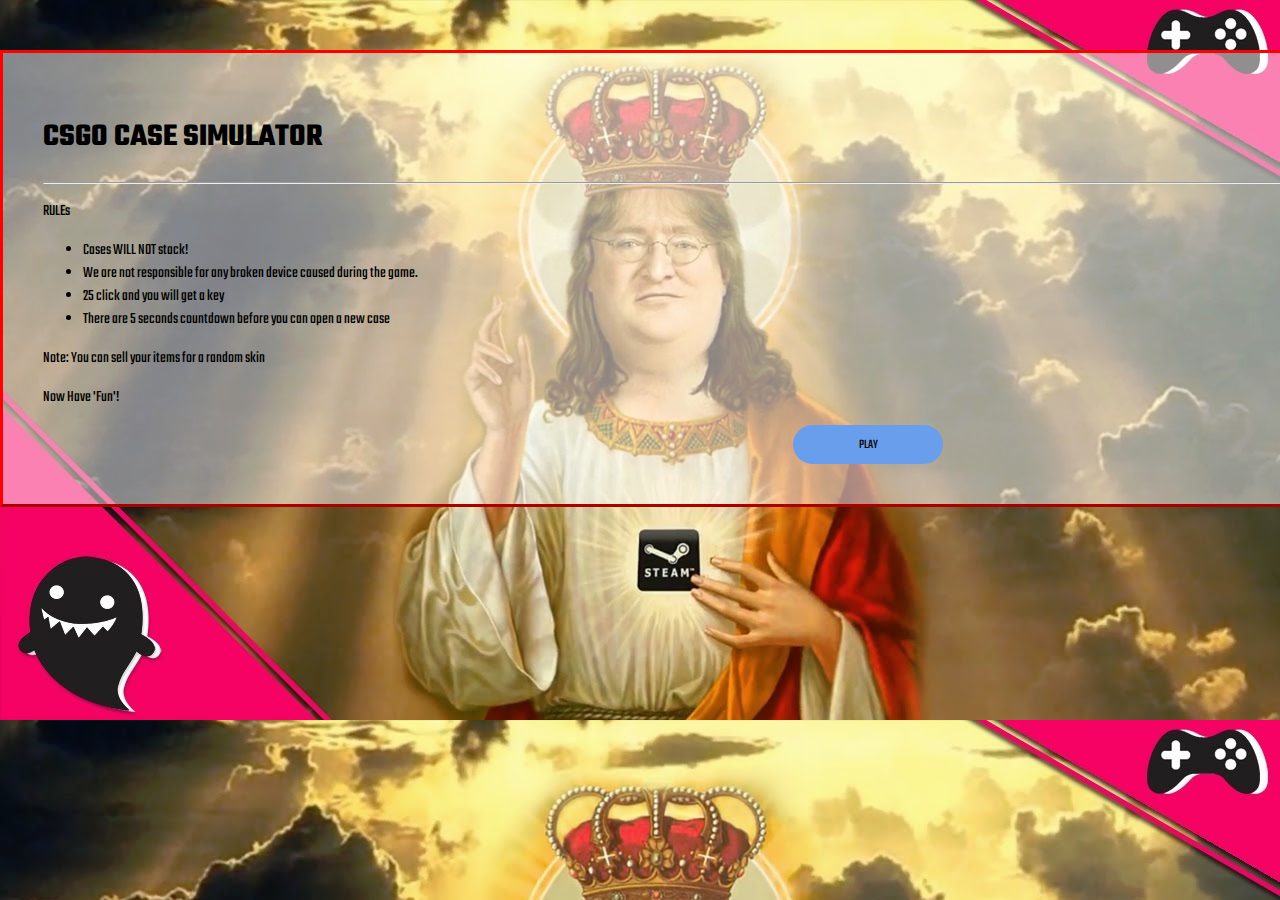
<file: final project computing sc 10/index.html>
<!DOCTYPE html>
<html>
  <head>
    <meta charset="utf-8">
    <meta name="viewport" content="width=device-width">
    <title>CSGO CASE SIMULATOR </title>
    <link href="momo.css" rel="stylesheet" type="text/css" />
    <link href="https://fonts.googleapis.com/css2?family=Teko:wght@500&display=swap" rel="stylesheet">
  </head>
  <body>
    <!-- body content -->
    <h1 id="title">CSGO CASE SIMULATOR</h1>
    <hr>

    <p id="rule"> RULEs </p>
    <ul id="ruless">
      <li>Cases WILL NOT stack!</li>
      <li>We are not responsible for any broken device caused during the game.</li>
      <li>25 click and you will get a key</li>
      <li>There are 5 seconds countdown before you can open a new case</li>
    </ul>

    <p>Note: You can sell your items for a random skin</p>
    
    <p>Now Have 'Fun'!</p>

    <button id="play-btn"><a href="ingame.html">PLAY</a></button>

  </body>
</html>
</file>
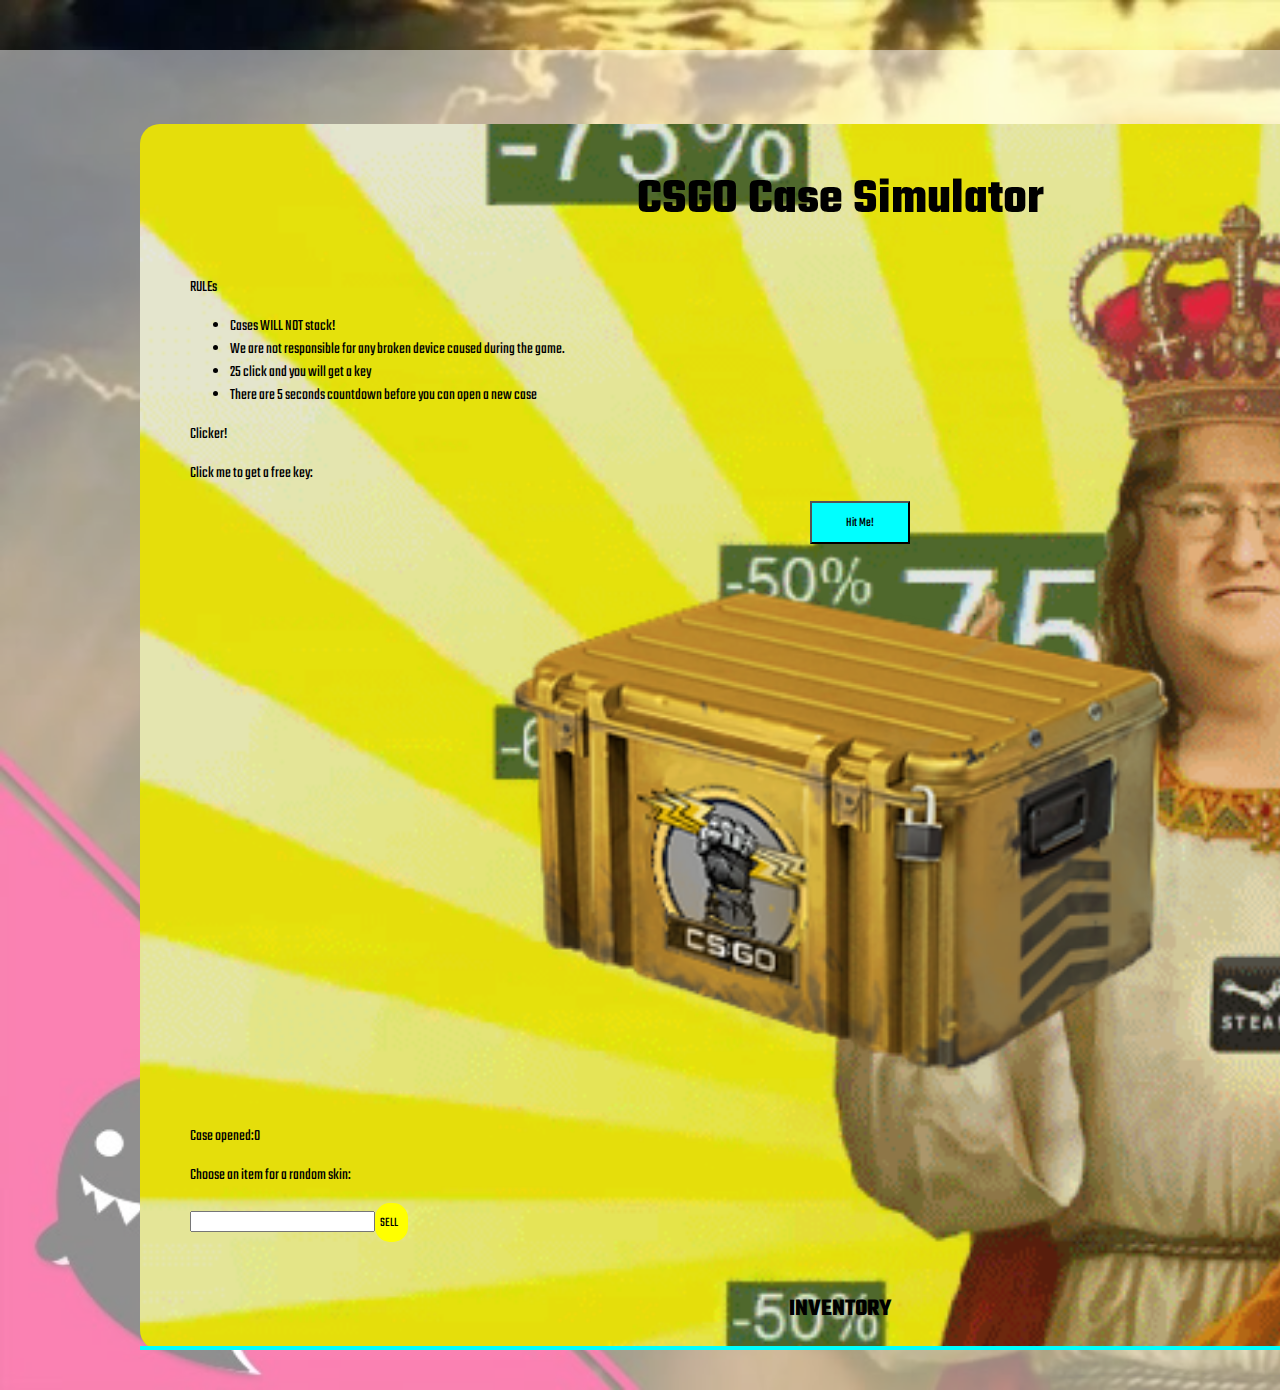
<file: final project computing sc 10/ingame.html>
<!DOCTYPE html>
<html>
  <head>
    <meta charset="utf-8">
    <meta name="viewport" content="width=device-width">
    <title>CSGO CASE SIMULATOR </title>
    <link href="style.css" rel="stylesheet" type="text/css" />
    <link href="https://fonts.googleapis.com/css2?family=Teko:wght@500&display=swap" rel="stylesheet">
  </head>

  <body>
    <div id="body">
    <h1 id="title"> CSGO Case Simulator</h1>

<!-- rule -->
    <div id="meme">
    <p id="rule"> RULEs </p>
    <ul id="ruless">
      <li>Cases WILL NOT stack!</li>
      <li>We are not responsible for any broken device caused during the game.</li>
      <li>25 click and you will get a key</li>
      <li>There are 5 seconds countdown before you can open a new case</li>
    </ul>

    <p id="tit">Clicker!</p>
    <p id="noti">Click me to get a free key:</p>
    </div>
<!-- clicker -->
    <button id="id">Hit Me!</button> <p id="reminder"></p>
    <div id='a'></div>
    <p id="gotem"></p>
    <p id='res1'><img id="res" src="img/glovecase.png"></p>

<!-- luck test -->
    <button id='button2'>Unlock Container</button>
    <p id="reminder"></p>

<!-- INVENTORY -->

    <p id="casenumber">Case opened:<span id="case-number">0</span></p>
    <p id="casenumber">Choose an item for a random skin:</p>
    <input id="item-btn" type="text"><button id="sell-btn">SELL</button>
    <p id="notify"></p>
    <p id="notice"></p>
    
    <h2>INVENTORY</h2>
    <div id="inven"></div>

    <script src="ingame.js"></script>
    </div>
  </body>
</html>
</file>
<file: final project computing sc 10/momo.css>
/* begin */
html{
  background: url(img/background1.jpg);
  background-size: cover;
}

body {
  width: 1600px;
  background: rgba(255,255,255,0.5);
  margin: auto ;
  padding: 40px; 
  margin-top: 50px;
  font-family: 'Teko', sans-serif;
  border: 3px outset red;
}

#play-btn {
  margin-left: 750px;
  width: 150px;
  padding: 10px 20px;
  background: rgb(105, 158, 236);
  border: none;
  border-radius: 25px;
  font-family: 'Teko', sans-serif;
}

a {
  text-decoration: none;
  color: black;
}
</file>
<file: final project computing sc 10/style.css>
/* begin */
html{
  background: url(img/background1.jpg);
  background-size: cover;
}

body {
  width: 1600px;
  background: rgba(255,255,255,0.5);
  margin: auto ;
  padding: 40px; 
  margin-top: 50px;
  font-family: 'Teko', sans-serif;
}

/* id selectors */
#title {
  text-align: center;
  padding-top: 40px;
  font-size: 50px;
}

#inven {
  border: 2px solid cyan;
}

#button2 {
  display: none;
  margin-left: 640px;
  width: 150px;
  padding: 10px 20px;
  background: greenyellow;
  border: none;
  border-radius: 25px;
  font-family: 'Teko', sans-serif;
}

#button2:hover {
  cursor: -webkit-grabbing;
  border: 2px solid yellow;
}

#id {
  margin-left: 670px;
  width: 100px;
  padding: 10px 20px;
  background: cyan;
  font-family: 'Teko', sans-serif;
}

#id:hover {
  cursor: crosshair;
  border: 1px solid red;
}

#sell-btn {
  padding: 10px;
  background: yellow;
  border: none;
  border-radius: 15px;
  font-family: 'Teko', sans-serif;
  padding-left: 5px;
}

#sell-btn:hover {
  cursor: pointer;
  border: 1px solid white;
}

#a {
  text-align: center;
}

#gotem {
  margin-left: 360px;
}

#res1 {
  margin-left: 350px;
}

#reminder {
  display: none;
}

#meme {
  margin-left: 50px;
  margin-top: 40px;
}

#notify {
  margin-left: 50px;
}

#notice {
  margin-left: 50px;
}

#casenumber {
  margin-left: 50px;
}

#float {
  float: right
}

#item-btn {
  margin-left: 50px;
}

#body {
  background: url(img/gaben.gif);
  width: 1400px;
  margin: auto;
  background-size: cover;
  border-radius: 20px;
}

img {
  width: 700px;
}

#inven img {
  width: 80px;
}

h2 {
  text-align: center;
  margin-top: 50px;
}
</file>
